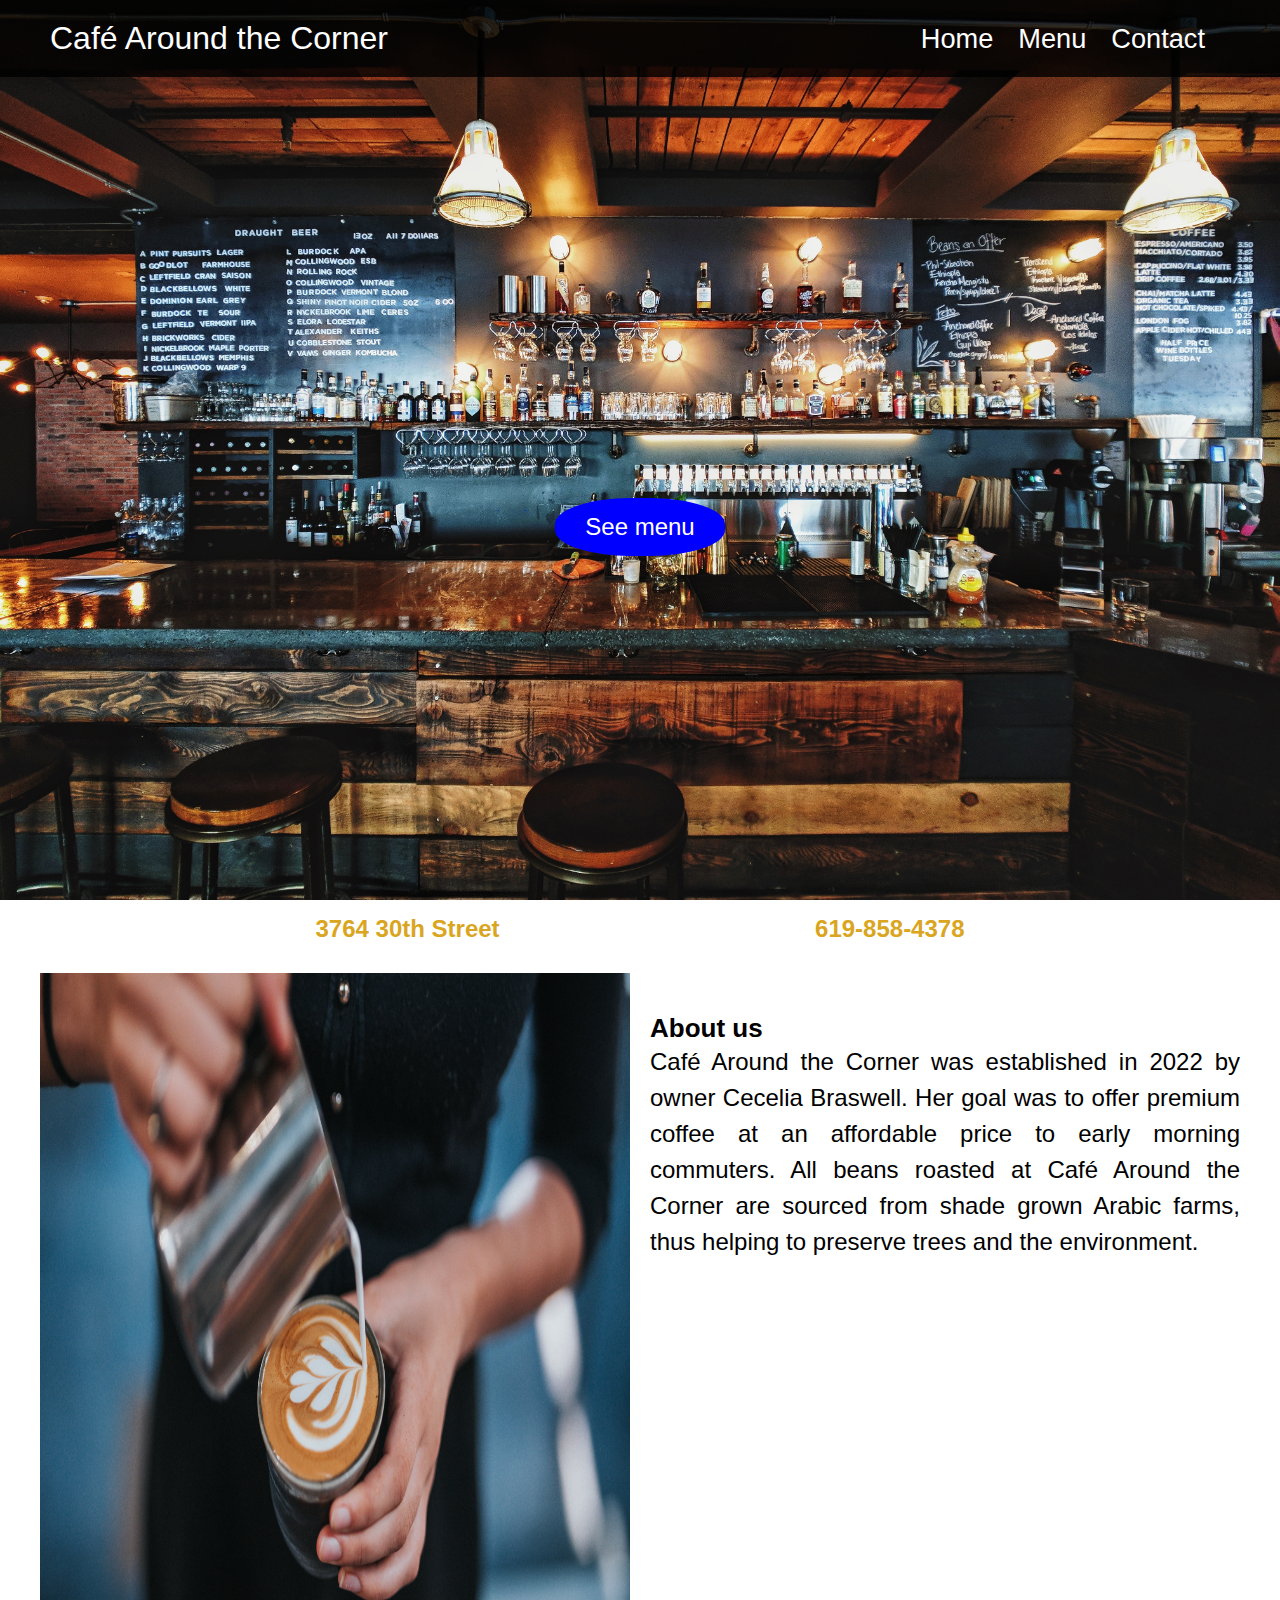
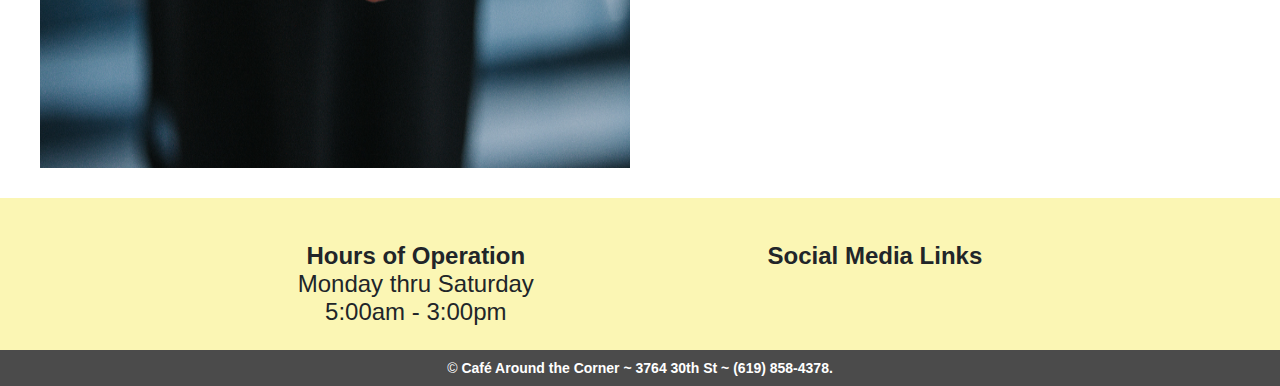
<file: index.html>
<!DOCTYPE html>
<html lang="en">
  <head>
    <meta charset="UTF-8" />
    <meta http-equiv="X-UA-Compatible" content="IE=edge" />
    <meta name="viewport" content="width=device-width, initial-scale=1.0" />
    <title>Café Around the Corner</title>

    <link
      rel="stylesheet"
      href="https://cdnjs.cloudflare.com/ajax/libs/font-awesome/6.5.1/css/all.min.css"
      integrity="sha512-DTOQO9RWCH3ppGqcWaEA1BIZOC6xxalwEsw9c2QQeAIftl+Vegovlnee1c9QX4TctnWMn13TZye+giMm8e2LwA=="
      crossorigin="anonymous"
      referrerpolicy="no-referrer"
    />
    <link rel="stylesheet" href="style.css" />
  </head>
  <body>
    <div class="bg-image">
      <div class="container">
        <div class="navbar">
          <a href="index.html" class="logo">Café Around the Corner</a>
          <div class="toggle-button" id="toggleButton">
            <div class="bar"></div>
            <div class="bar"></div>
            <div class="bar"></div>
          </div>
          <ul class="nav-links" id="navLinks">
            <li><a href="index.html">Home</a></li>
            <li><a href="menu.html">Menu</a></li>
            <li><a href="contact.html">Contact</a></li>
          </ul>
        </div>
      </div>

      <div class="overlay">
        <button class="menuBtn"><a href="menu.html">See menu</a></button>
      </div>
    </div>

    <div class="address">
      <span>3764 30th Street</span>
      <span>619-858-4378</span>
      <!-- <span class="bold">HOURS: 7-3 EVERYDAY</span> -->
    </div>

    <div class="about-us">
      <div class="image-container">
        <img src="images/coffee-art.jpg" alt="coffee art" />
      </div>
      <div class="text-container">
        <span>About us</span>
        <p>
          Café Around the Corner was established in 2022 by owner Cecelia
          Braswell. Her goal was to offer premium coffee at an affordable price
          to early morning commuters. All beans roasted at Café Around the
          Corner are sourced from shade grown Arabic farms, thus helping to
          preserve trees and the environment.
        </p>
      </div>
    </div>

    <!-- footer -->

    <footer class="page-footer">
      <div class="footer-container">
        <div class="hours">
          <h2>Hours of Operation</h2>
          <p>Monday thru Saturday</p>
          <p>5:00am - 3:00pm</p>
        </div>
        <div class="social">
          <h2>Social Media Links</h2>
          <a class="social-icon" href="http://instagram.com/"
            ><i class="fa-brands fa-instagram"></i
          ></a>
          <a class="social-icon" href="http://facebook.com/"
            ><i class="fa-brands fa-facebook"></i
          ></a>
          <a class="social-icon" href="http://twitter.com/"
            ><i class="fa-brands fa-twitter"></i
          ></a>
        </div>
      </div>

      <div class="outer-footer">
        &copy;
        <strong>Café Around the Corner ~ 3764 30th St ~ (619) 858-4378.</strong>
      </div>
    </footer>

    <script src="script.js"></script>
  </body>
</html>
</file>
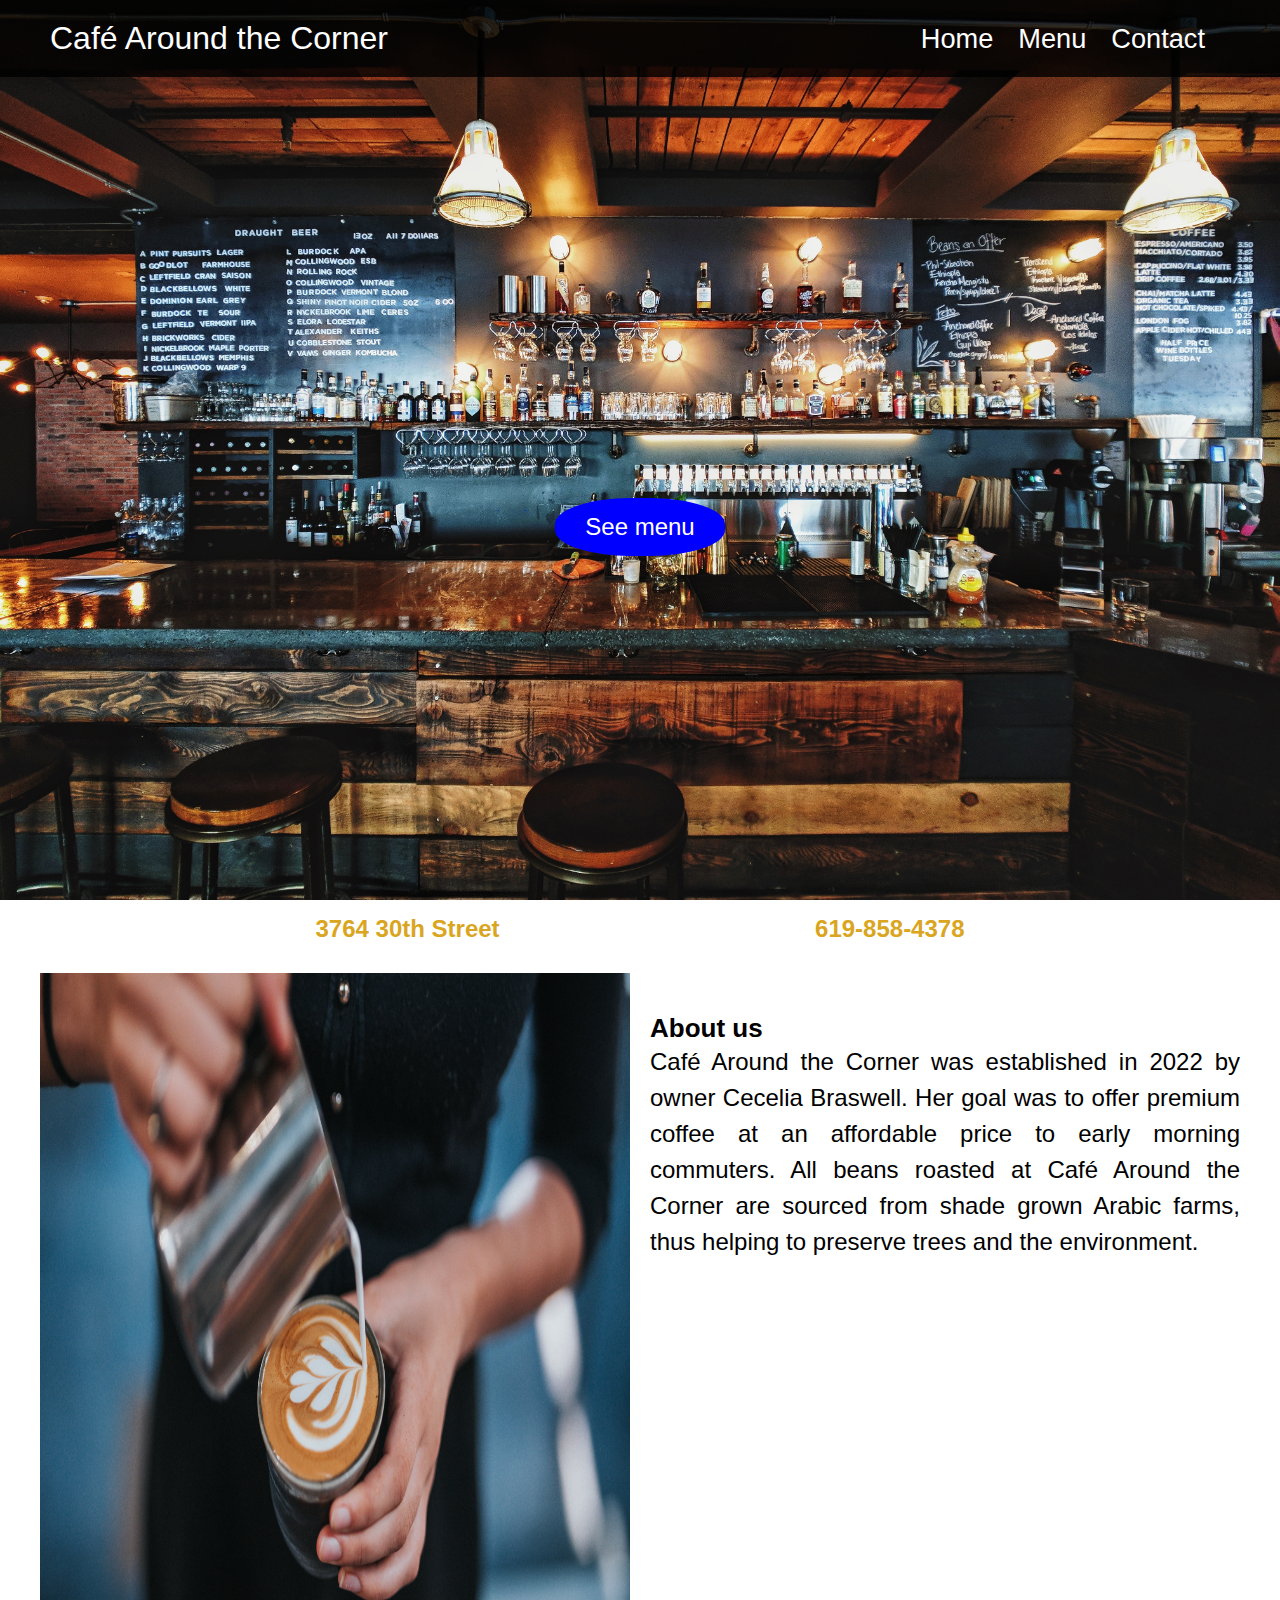
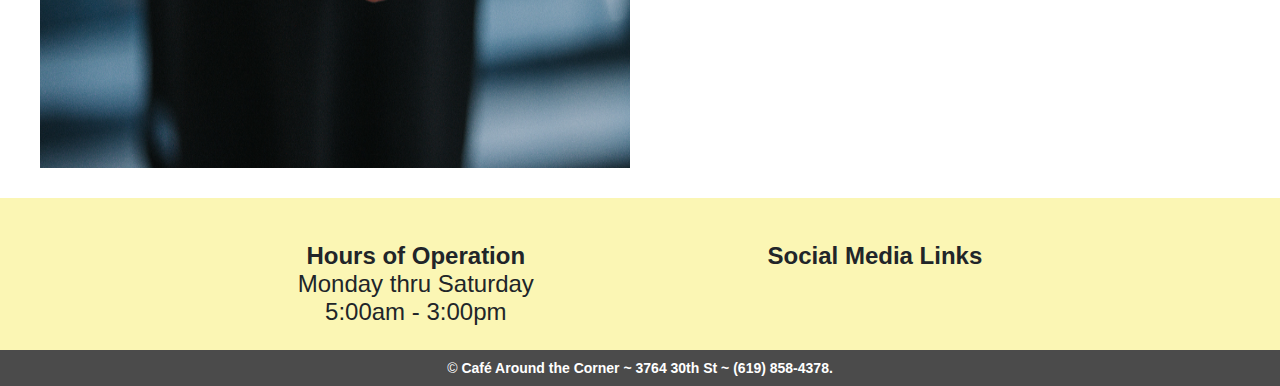
<file: home.html>
<!DOCTYPE html>
<html lang="en">
  <head>
    <meta charset="UTF-8" />
    <meta http-equiv="X-UA-Compatible" content="IE=edge" />
    <meta name="viewport" content="width=device-width, initial-scale=1.0" />
    <title>Café Around the Corner</title>

    <link
      rel="stylesheet"
      href="https://cdnjs.cloudflare.com/ajax/libs/font-awesome/6.5.1/css/all.min.css"
      integrity="sha512-DTOQO9RWCH3ppGqcWaEA1BIZOC6xxalwEsw9c2QQeAIftl+Vegovlnee1c9QX4TctnWMn13TZye+giMm8e2LwA=="
      crossorigin="anonymous"
      referrerpolicy="no-referrer"
    />
    <link rel="stylesheet" href="style.css" />
  </head>
  <body>
    <div class="bg-image">
      <div class="container">
        <div class="navbar">
          <a href="home.html" class="logo">Café Around the Corner</a>
          <div class="toggle-button" id="toggleButton">
            <div class="bar"></div>
            <div class="bar"></div>
            <div class="bar"></div>
          </div>
          <ul class="nav-links" id="navLinks">
            <li><a href="home.html">Home</a></li>
            <li><a href="menu.html">Menu</a></li>
            <li><a href="contact.html">Contact</a></li>
          </ul>
        </div>
      </div>

      <div class="overlay">
        <button class="menuBtn"><a href="menu.html">See menu</a></button>
      </div>
    </div>

    <div class="address">
      <span>3764 30th Street</span>
      <span>619-858-4378</span>
      <!-- <span class="bold">HOURS: 7-3 EVERYDAY</span> -->
    </div>

    <div class="about-us">
      <div class="image-container">
        <img src="images/coffee-art.jpg" alt="coffee art" />
      </div>
      <div class="text-container">
        <span>About us</span>
        <p>
          Café Around the Corner was established in 2022 by owner Cecelia
          Braswell. Her goal was to offer premium coffee at an affordable price
          to early morning commuters. All beans roasted at Café Around the
          Corner are sourced from shade grown Arabic farms, thus helping to
          preserve trees and the environment.
        </p>
      </div>
    </div>

    <!-- footer -->

    <footer class="page-footer">
      <div class="footer-container">
        <div class="hours">
          <h2>Hours of Operation</h2>
          <p>Monday thru Saturday</p>
          <p>5:00am - 3:00pm</p>
        </div>
        <div class="social">
          <h2>Social Media Links</h2>
          <a class="social-icon" href="http://instagram.com/"
            ><i class="fa-brands fa-instagram"></i
          ></a>
          <a class="social-icon" href="http://facebook.com/"
            ><i class="fa-brands fa-facebook"></i
          ></a>
          <a class="social-icon" href="http://twitter.com/"
            ><i class="fa-brands fa-twitter"></i
          ></a>
        </div>
      </div>

      <div class="outer-footer">
        &copy;
        <strong>Café Around the Corner ~ 3764 30th St ~ (619) 858-4378.</strong>
      </div>
    </footer>

    <script src="script.js"></script>
  </body>
</html>
</file>
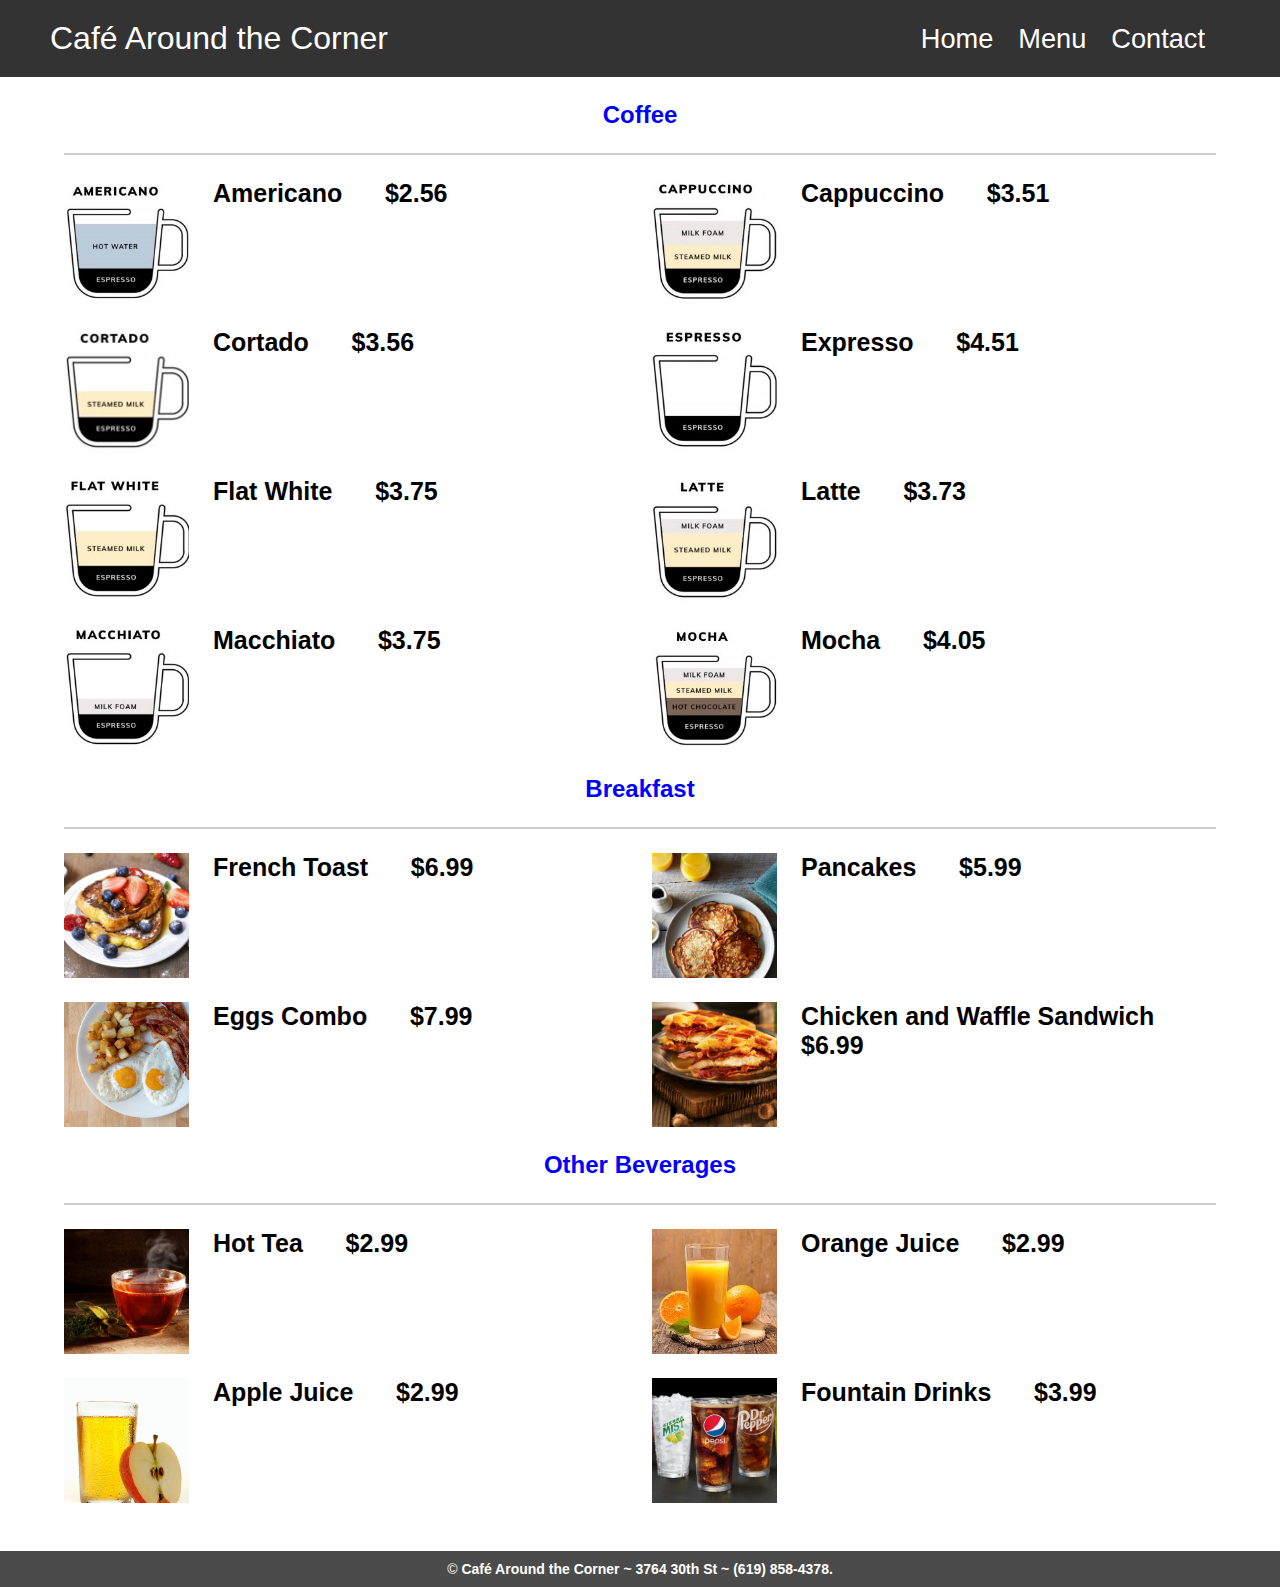
<file: menu.html>
<!DOCTYPE html>
<html lang="en">
  <head>
    <meta charset="UTF-8" />
    <meta http-equiv="X-UA-Compatible" content="IE=edge" />
    <meta name="viewport" content="width=device-width, initial-scale=1.0" />
    <title>Café Around the Corner</title>

    <link rel="stylesheet" href="style.css" />
  </head>
  <body>

      <div class="container">
        <div class="navbar">
          <a href="index.html" class="logo">Café Around the Corner</a>
          <div class="toggle-button" id="toggleButton">
            <div class="bar"></div>
            <div class="bar"></div>
            <div class="bar"></div>
          </div>
          <ul class="nav-links" id="navLinks">
            <li><a href="index.html">Home</a></li>
            <li><a href="menu.html">Menu</a></li>
            <li><a href="contact.html">Contact</a></li>
          </ul>
        </div>
      </div>

      <div class="menu-container">
        <div class="menu">
          <h2 class="menu-group-heading">Coffee</h2>
          <div class="menu-group">
            <div class="menu-item">
              <img
                class="menu-item-image"
                src="images/americano.jpg"
                alt="Americano"
              />
              <div class="menu-item-text">
                <h3 class="menu-item-heading">
                  <span class="menu-item-name">Americano</span>
                  <span class="menu-item-price">$2.56</span>
                </h3>
              </div>
            </div>
            <div class="menu-item">
              <img
                class="menu-item-image"
                src="images/cappuccino.jpg"
                alt="Cappuccino"
              />
              <div class="menu-item-text">
                <h3 class="menu-item-heading">
                  <span class="menu-item-name">Cappuccino</span>
                  <span class="menu-item-price">$3.51</span>
                </h3>
              </div>
            </div>
            <div class="menu-item">
              <img
                class="menu-item-image"
                src="images/cortado.jpg"
                alt="Cortado"
              />
              <div class="menu-item-text">
                <h3 class="menu-item-heading">
                  <span class="menu-item-name">Cortado</span>
                  <span class="menu-item-price">$3.56</span>
                </h3>
              </div>
            </div>
            <div class="menu-item">
              <img
                class="menu-item-image"
                src="images/expresso.jpg"
                alt="Expresso"
              />
              <div class="menu-item-text">
                <h3 class="menu-item-heading">
                  <span class="menu-item-name">Expresso</span>
                  <span class="menu-item-price">$4.51</span>
                </h3>
              </div>
            </div>
            <div class="menu-item">
              <img
                class="menu-item-image"
                src="images/flat-white.jpg"
                alt="Flat-white"
              />
              <div class="menu-item-text">
                <h3 class="menu-item-heading">
                  <span class="menu-item-name">Flat White</span>
                  <span class="menu-item-price">$3.75</span>
                </h3>
              </div>
            </div>
            <div class="menu-item">
              <img class="menu-item-image" src="images/latte.jpg" alt="Latte" />
              <div class="menu-item-text">
                <h3 class="menu-item-heading">
                  <span class="menu-item-name">Latte</span>
                  <span class="menu-item-price">$3.73</span>
                </h3>
              </div>
            </div>
            <div class="menu-item">
              <img
                class="menu-item-image"
                src="images/macchiato.jpg"
                alt="Macchiato"
              />
              <div class="menu-item-text">
                <h3 class="menu-item-heading">
                  <span class="menu-item-name">Macchiato</span>
                  <span class="menu-item-price">$3.75</span>
                </h3>
              </div>
            </div>
            <div class="menu-item">
              <img class="menu-item-image" src="images/mocha.jpg" alt="Mocha" />
              <div class="menu-item-text">
                <h3 class="menu-item-heading">
                  <span class="menu-item-name">Mocha</span>
                  <span class="menu-item-price">$4.05</span>
                </h3>
              </div>
            </div>
          </div>
          <h2 class="menu-group-heading">Breakfast</h2>
          <div class="menu-group">
            <div class="menu-item">
              <img
                class="menu-item-image"
                src="images/french-toast.jpg"
                alt="French toast"
              />
              <div class="menu-item-text">
                <h3 class="menu-item-heading">
                  <span class="menu-item-name">French Toast</span>
                  <span class="menu-item-price">$6.99</span>
                </h3>
              </div>
            </div>
            <div class="menu-item">
              <img
                class="menu-item-image"
                src="images/pancakes.jpg"
                alt="Pancakes"
              />
              <div class="menu-item-text">
                <h3 class="menu-item-heading">
                  <span class="menu-item-name">Pancakes</span>
                  <span class="menu-item-price">$5.99</span>
                </h3>
              </div>
            </div>
            <div class="menu-item">
              <img
                class="menu-item-image"
                src="images/eggs.jpg"
                alt="Egg breakfast"
              />
              <div class="menu-item-text">
                <h3 class="menu-item-heading">
                  <span class="menu-item-name">Eggs Combo</span>
                  <span class="menu-item-price">$7.99</span>
                </h3>
              </div>
            </div>
            <div class="menu-item">
              <img
                class="menu-item-image"
                src="images/waffle-chicken.jpg"
                alt="Chicken and waffle sandwich"
              />
              <div class="menu-item-text">
                <h3 class="menu-item-heading">
                  <span class="menu-item-name">Chicken and Waffle Sandwich</span>
                  <span class="menu-item-price">$6.99</span>
                </h3>
              </div>
            </div>
          </div>
          <h2 class="menu-group-heading">Other Beverages</h2>
          <div class="menu-group">
            <div class="menu-item">
              <img
                class="menu-item-image"
                src="images/cup-of-tea.jpg"
                alt="Cup of hot tea"
              />
              <div class="menu-item-text">
                <h3 class="menu-item-heading">
                  <span class="menu-item-name">Hot Tea</span>
                  <span class="menu-item-price">$2.99</span>
                </h3>
              </div>
            </div>
              <div class="menu-item">
                <img
                  class="menu-item-image"
                  src="images/orange-juice.jpg"
                  alt="Glass of orange juice"
                />
                <div class="menu-item-text">
                  <h3 class="menu-item-heading">
                    <span class="menu-item-name">Orange Juice</span>
                    <span class="menu-item-price">$2.99</span>
                  </h3>
                </div>
              </div>
              <div class="menu-item">
                <img
                  class="menu-item-image"
                  src="images/apple-juice.jpg"
                  alt="Glass of apple juice"
                />
                <div class="menu-item-text">
                  <h3 class="menu-item-heading">
                    <span class="menu-item-name">Apple Juice</span>
                    <span class="menu-item-price">$2.99</span>
                  </h3>
                </div>
              </div>
              <div class="menu-item">
                <img
                  class="menu-item-image"
                  src="images/soda.jpg"
                  alt="Soda"
                />
                <div class="menu-item-text">
                  <h3 class="menu-item-heading">
                    <span class="menu-item-name">Fountain Drinks</span>
                    <span class="menu-item-price">$3.99</span>
                  </h3>
                </div>
              </div>
          </div>
        </div>
      </div>

      <footer class="outer-footer">
        &copy;
        <strong>Café Around the Corner ~ 3764 30th St ~ (619) 858-4378.</strong>
      </footer>

    <script src="script.js"></script>
  </body>
</html>
</file>
<file: style.css>
* {
  margin: 0;
  padding: 0;
  scroll-behavior: smooth;
  box-sizing: border-box;
  text-decoration: none;
  border: none;
  outline: none;
  font-family: "Century Gothic", CenturyGothic, AppleGothic, sans-serif;
  box-sizing: border-box;
}

/* navbar */

.logo {
  font-size: 2rem;
  color: #fff;
}

.navbar {
  display: flex;
  justify-content: space-between;
  align-items: center;
  background: rgba(0, 0, 0, 0.8);
  padding: 20px 50px;
  position: relative;
}

.toggle-button {
  display: none;
  flex-direction: column;
  cursor: pointer;
}

.toggle-button .bar {
  width: 35px;
  height: 4px;
  border-radius: 5px;
  background-color: #fff;
  margin: 3px 0px;
}

.nav-links {
  list-style: none;
  display: flex;
}

.nav-links li {
  margin-right: 25px;
}

.nav-links li a {
  font-size: 1.7rem;
  color: #fff;
  transition: 0.3s ease;
}

.nav-links li a:hover {
  color: blue;
}

/* home page */

.bg-image {
  background-image: url(images/cafe-image.jpg);
  width: 100%;
  height: 100vh;
  position: relative;
  background-size: cover;
  background-repeat: no-repeat;

  background-position: center;
}

.overlay {
  width: 100%;
  height: 100%;
  font-size: 26px;
  color: #fff;
  display: flex;
  justify-content: center;
  flex-direction: column;
  align-items: center;
}

.menuBtn {
  font-size: 24px;
  font-weight: 500;
  background-color: blue;
  cursor: pointer;
  border-radius: 45%;
  padding: 15px 30px;
}

button a {
  color: #fff;
}

.address {
  display: flex;
  align-items: center;
  justify-content: space-evenly;
  font-size: 24px;
  font-weight: 600;
  color: goldenrod;
  padding-top: 15px;
}

.hours .bold {
  font-weight: 700;
}

.about-us {
  display: grid;
  grid-template-columns: 1fr 1fr;
  grid-gap: 20px;
  padding: 30px 40px;
  height: 95vh;
}

.image-container img {
  height: 100%;
  width: 100%;
}

.text-container {
  padding-top: 40px;
}

.text-container span {
  font-size: 26px;
  font-weight: 600;
}

.text-container p {
  text-align: justify;
  font-size: 24px;
  line-height: 1.5;
}

/* menu page */

.menu-container {
  max-width: 1200px;
  margin: 0 auto;
  padding: 24px;
}

.menu {
  font-size: 16px;
}

.menu-group-heading {
  margin: 0;
  padding-bottom: 1em;
  border-bottom: 2px solid #ccc;
  text-align: center;
  color: blue;
}

.menu-group {
  display: grid;
  grid-template-columns: 1fr;
  gap: 1.5em;
  padding: 1.5em 0;
}

.menu-item {
  display: flex;
}

.menu-item-image {
  width: 125px;
  height: 125px;
  flex-shrink: 0;
  object-fit: cover;
  margin-right: 1.5em;
}

.menu-item-name {
  font-size: 25px;
  margin-right: 1.5em;
}

.menu-item-price {
  font-size: 25px;
}

.menu-item-description {
  line-height: 1.6;
}

/* contact page */

.contact-img {
  background-image: url(images/coffee-beans3.jpg);
  background-size: cover;
  width: 100%;
  background-repeat: no-repeat;
}

.contact form {
  max-width: 50rem;
  margin: 1rem auto;
  text-align: center;
  margin-bottom: 3rem;
}

.contact form .input-box {
  display: flex;
  justify-content: space-between;
  flex-wrap: wrap;
}

.contact form .input-box input,
.contact form textarea {
  width: 100%;
  padding: 1.5rem;
  font-size: 1.6rem;
  color: #000;
  background: #fbf6b4;
  border-radius: 0.8rem;
  margin: 0.7rem 0;
}

.contact form .input-box input {
  width: 49%;
}

.contact form textarea {
  resize: none;
}

.contact form .btn {
  margin-top: 2rem;
  cursor: pointer;
}

/* remove scroll from input type number */
input[type="number"]::-webkit-inner-spin-button,
input[type="number"]::-webkit-outer-spin-button {
  -webkit-appearance: none;
}

.contactBtn {
  font-size: 24px;
  font-weight: 500;
  background-color: blue;
  cursor: pointer;
  border-radius: 10%;
  padding: 10px 15px;
  color: #fff;
}

/* footer */

.page-footer {
  background: #fbf6b4;
  padding: 20px 0 0 0;
}

.footer-container {
  display: flex;
  text-align: center;
  justify-content: space-evenly;
  max-width: 1200px;
  margin: 0 auto;
  padding: 24px;
  color: #212529;
}

.page-footer p {
  font-size: 24px;
  text-align: center;
}

.social i {
  padding: 20px;
  font-size: 30px;
  width: 50px;
}

.outer-footer {
  padding: 10px;
  text-align: center;
  font-size: 14px;
  color: white;
  background-color: #4b4b4b;
}

/* breakpoints */

@media screen and (min-width: 992px) {
  .menu {
    font-size: 16px;
  }
  .menu-group {
    grid-template-columns: repeat(2, 1fr);
  }
}

@media screen and (max-width: 768px) {
  .navbar {
    padding: 20px 25px;
  }

  .toggle-button {
    display: flex;
  }

  .nav-links {
    display: none;
    flex-direction: column;
    background: rgba(0, 0, 0, 0.8);
    position: absolute;
    width: 100%;
    padding: 25px;
    top: 100%;
    left: 0;
  }

  .nav-links li {
    padding: 12px 0;
  }

  .nav-links.active {
    display: block;
  }

  .about-us {
    display: grid;
    grid-template-columns: repeat(1, 1fr);
    margin-bottom: 150px;
  }
}
</file>
